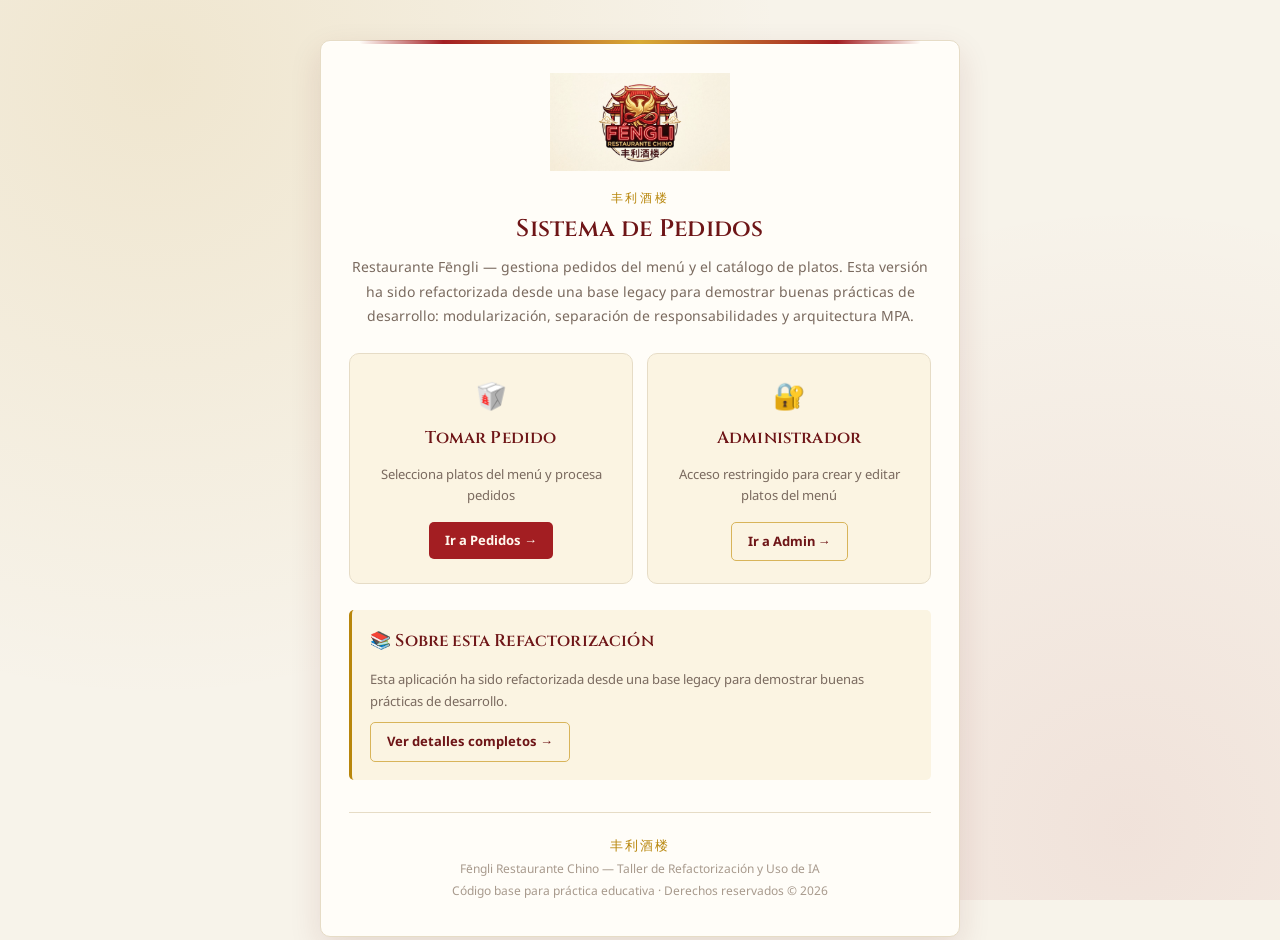
<file: index.html>
<!DOCTYPE html>
<html lang="es">
<head>
    <meta charset="UTF-8">
    <meta name="viewport" content="width=device-width, initial-scale=1.0">
    <title>Fēngli 丰利酒楼 — Sistema de Pedidos</title>
    <link rel="stylesheet" href="./css/styles.css">
</head>
<body>

<div class="contenedor-principal">
    <a href="./index.html" class="logo-marca">
        <img src="./img/logo.png" alt="Fēngli Restaurante Chino 丰利酒楼">
    </a>

    <span class="eyebrow">丰利酒楼</span>
    <h2>Sistema de Pedidos</h2>

    <p class="subtitulo">
        Restaurante Fēngli — gestiona pedidos del menú y el catálogo de platos.
        Esta versión ha sido refactorizada desde una base legacy para demostrar buenas prácticas
        de desarrollo: modularización, separación de responsabilidades y arquitectura MPA.
    </p>

    <div class="tarjetas">
        <div class="tarjeta">
            <span class="icono">🥡</span>
            <h3>Tomar Pedido</h3>
            <p>Selecciona platos del menú y procesa pedidos</p>
            <a href="./pages/pedido.html" class="enlace-boton">Ir a Pedidos →</a>
        </div>

        <div class="tarjeta admin">
            <span class="icono">🔐</span>
            <h3>Administrador</h3>
            <p>Acceso restringido para crear y editar platos del menú</p>
            <a href="./pages/login.html" class="enlace-boton">Ir a Admin →</a>
        </div>
    </div>

    <div class="info-bloque">
        <h3>📚 Sobre esta Refactorización</h3>
        <p>
            Esta aplicación ha sido refactorizada desde una base legacy para demostrar buenas prácticas de desarrollo.
        </p>
        <a href="./ABOUT.md" class="enlace-boton">Ver detalles completos →</a>
    </div>

    <div class="pie">
        <p class="caracteres">丰利酒楼</p>
        <p>Fēngli Restaurante Chino — Taller de Refactorización y Uso de IA</p>
        <p>Código base para práctica educativa · Derechos reservados © 2026</p>
    </div>
</div>

</body>
</html>
</file>
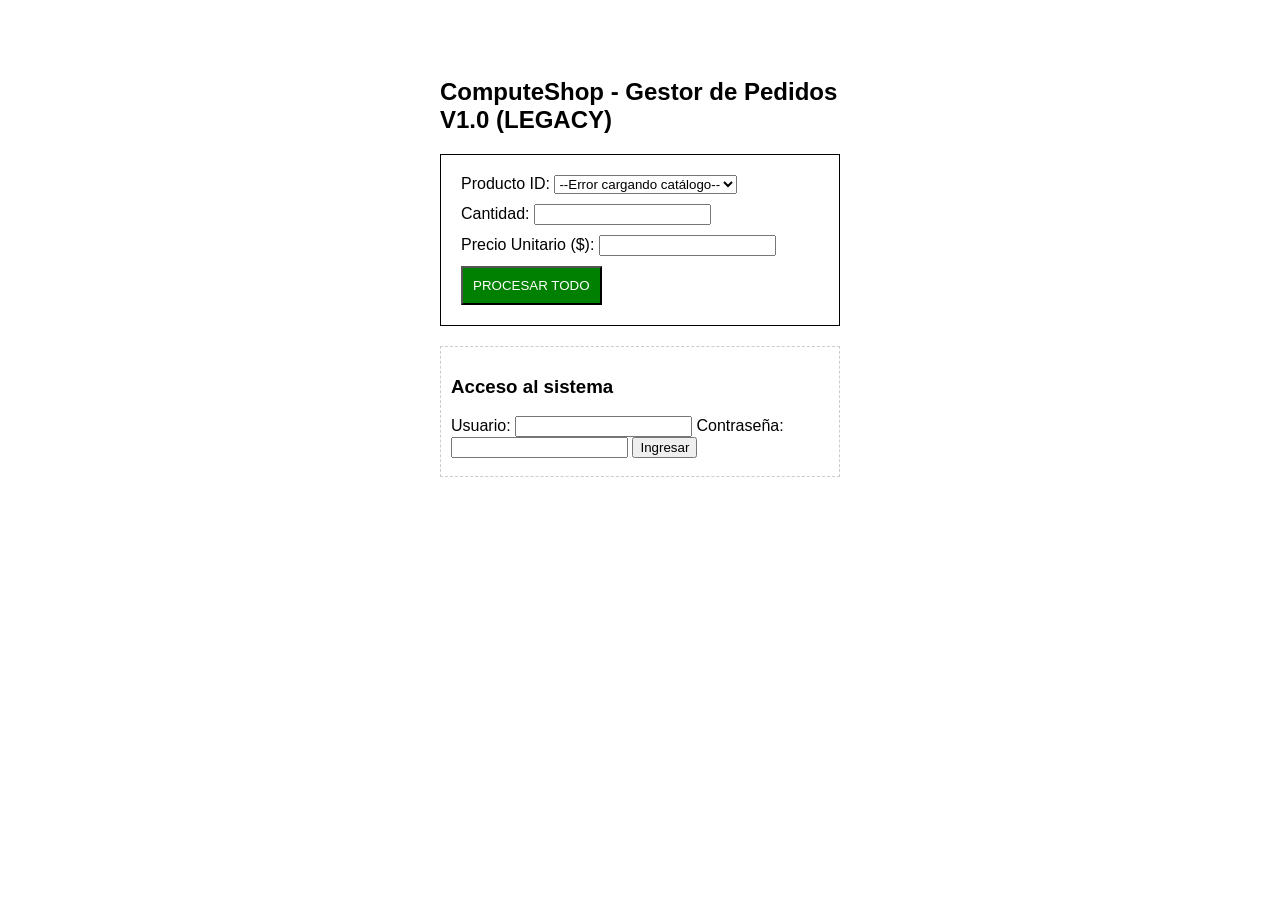
<file: index-legacy.html>
<!DOCTYPE html>
<html lang="es">
<head>
    <meta charset="UTF-8">
    <title>ComputeShop - Sistema de Pedidos (LEGACY)</title>
    <style>
        /* CSS Desordenado y con selectores redundantes */
        body { font-family: sans-serif; }
        .contenedor-principal { width: 400px; margin: auto; padding-top: 50px; }
        .clase_redundante_que_no_se_usa { color: transparent; display: none; }
        #form { border: 1px solid #000; padding: 20px; }
        .item { margin-bottom: 10px; }
        #btn { background-color: green; color: white; padding: 10px; cursor: pointer; }
    </style>
</head>
<body>

<div class="contenedor-principal">
    <h2>ComputeShop - Gestor de Pedidos V1.0 (LEGACY)</h2>
    <div id="form">
        <div class="item">
            Producto ID: 
            <select id="a">
                <option value="">--Cargando catálogo--</option>
            </select>
        </div>
        <div class="item">
            Cantidad: <input type="number" id="b">
        </div>
        <div class="item">
            Precio Unitario ($): <input type="number" id="p">
        </div>
        <button id="btn" onclick="tomarTodo()">PROCESAR TODO</button>
    </div>

    <div id="res" style="margin-top: 20px; font-weight: bold;"></div>

    <!-- Sección de autenticación (Mala práctica: credenciales en cliente) -->
    <div id="auth" style="margin-top:20px; border:1px dashed #ccc; padding:10px;">
        <h3>Acceso al sistema</h3>
        Usuario: <input type="text" id="user"> Contraseña: <input type="password" id="pass">
        <button id="loginBtn" onclick="login()">Ingresar</button>
        <button id="logoutBtn" onclick="logout()" style="display:none">Cerrar sesión</button>
        <div id="authMsg" style="margin-top:8px;color:darkred;"></div>
    </div>

    <!-- Formulario para crear productos (solo visible si está autenticado) -->
    <div id="productForm" style="margin-top:20px; border:1px solid #ddd; padding:10px; display:none;">
        <h3>Crear producto (Mala práctica: sin validación segura)</h3>
        Nombre: <input type="text" id="newName"> Precio: <input type="number" id="newPrice"> 
        <button onclick="crearProducto()">Crear</button>
        <div id="prodMsg" style="margin-top:8px;color:green;"></div>
    </div>
</div>

<script>
    // --- VARIABLES GLOBALES (Mala práctica) ---
    var items = [];
    var total_global = 0;
    var menuData = {};

    // Cargar catálogo desde Realtime Database
    function cargarMenu() {
        var url = "https://resto-app-f709c-default-rtdb.firebaseio.com/menu.json";
        fetch(url)
            .then(function(res){ if(!res.ok) throw new Error('Network response was not ok'); return res.json(); })
            .then(function(data){
                menuData = {};
                var select = document.getElementById('a');
                select.innerHTML = '<option value="">--Selecciona producto--</option>';
                if (Array.isArray(data)) {
                    data.forEach(function(item, idx){
                        var id = item.id || idx;
                        var name = item.name || ('Producto ' + id);
                        var price = item.price || item.precio || 0;
                        menuData[id] = price;
                        var opt = document.createElement('option');
                        opt.value = id;
                        opt.text = name + ' ($' + price + ')';
                        select.appendChild(opt);
                    });
                } else if (typeof data === 'object' && data !== null) {
                    Object.keys(data).forEach(function(key){
                        var item = data[key] || {};
                        var name = item.name || key;
                        var price = item.price || item.precio || 0;
                        menuData[key] = price;
                        var opt = document.createElement('option');
                        opt.value = key;
                        opt.text = name + ' ($' + price + ')';
                        select.appendChild(opt);
                    });
                }
            })
            .catch(function(err){
                console.error('Error cargando catálogo:', err);
                var select = document.getElementById('a');
                select.innerHTML = '<option value="">--Error cargando catálogo--</option>';
            });
    }

    // Autocompletar precio al seleccionar plato
    document.addEventListener('change', function(e){
        if (e.target && e.target.id === 'a') {
            var val = e.target.value;
            if (menuData && menuData[val] !== undefined) {
                document.getElementById('p').value = menuData[val];
            }
        }
    });

    // --- FUNCIÓN MONOLÍTICA (Complejidad ciclomática alta) ---
    function tomarTodo() {
        // Nombres de variables crípticos (a, b, p)
        let a = document.getElementById('a').value;
        let b = document.getElementById('b').value;
        let p = document.getElementById('p').value;

        // Conversión lax
        b = Number(b);
        p = Number(p);

        // Validación sencilla
        if (a != "" && b > 0) {
            let sub = b * p;
            // IVA hardcodeado 19%
            let tax = sub * 0.19;
            let total = sub + tax;

            document.getElementById('res').innerHTML = "Pedido: " + a + " | Subtotal: $" + sub.toFixed(2) + " | IVA: $" + tax.toFixed(2) + " | Total: $" + total.toFixed(2);

            // Limpieza manual del formulario
            document.getElementById('a').value = "";
            document.getElementById('b').value = "";
            document.getElementById('p').value = "";
        } else {
            alert("Error en datos");
        }
    }

    // --- CÓDIGO MUERTO (Función que nunca se llama) ---
    function funcionObsoletaCalculoAnterior(x, y) {
        let res = x / y;
        console.log("Calculando algo que ya no usamos...");
        return res;
    }

    // Iniciar carga de menú
    window.onload = function(){
        cargarMenu();
    };

    // --- Autenticación muy insegura (para práctica de refactor) ---
    var isLogged = false;
    // Credenciales hardcodeadas (NO HACER ESTO en producción)
    var ADMIN_USER = 'admin';
    var ADMIN_PASS = 'admin';

    function login() {
        var u = document.getElementById('user').value;
        var p = document.getElementById('pass').value;
        if (u === ADMIN_USER && p === ADMIN_PASS) {
            isLogged = true;
            document.getElementById('authMsg').innerText = 'Autenticado';
            document.getElementById('loginBtn').style.display = 'none';
            document.getElementById('logoutBtn').style.display = 'inline-block';
            document.getElementById('productForm').style.display = 'block';
        } else {
            document.getElementById('authMsg').innerText = 'Credenciales inválidas';
        }
    }

    function logout() {
        isLogged = false;
        document.getElementById('authMsg').innerText = '';
        document.getElementById('loginBtn').style.display = 'inline-block';
        document.getElementById('logoutBtn').style.display = 'none';
        document.getElementById('productForm').style.display = 'none';
    }

    // Crear producto: POST directo a Realtime DB (mala práctica: sin auth, sin sanitizar)
    function crearProducto() {
        if (!isLogged) {
            document.getElementById('prodMsg').innerText = 'No autorizado';
            return;
        }
        var name = document.getElementById('newName').value;
        var price = Number(document.getElementById('newPrice').value) || 0;
        if (name === '' || price <= 0) {
            document.getElementById('prodMsg').innerText = 'Datos inválidos';
            return;
        }
        var url = 'https://resto-app-f709c-default-rtdb.firebaseio.com/menu.json';
        var body = { name: name, price: price };
        fetch(url, { method: 'POST', headers: {'Content-Type':'application/json'}, body: JSON.stringify(body) })
            .then(function(res){ if(!res.ok) throw new Error('Error al crear'); return res.json(); })
            .then(function(data){
                document.getElementById('prodMsg').innerText = 'Producto creado';
                // refrescar el menú para incluir el nuevo producto
                cargarMenu();
                document.getElementById('newName').value = '';
                document.getElementById('newPrice').value = '';
            })
            .catch(function(err){
                console.error('Crear producto error:', err);
                document.getElementById('prodMsg').innerText = 'Error creando producto';
            });
    }
</script>

</body>
</html>
</file>
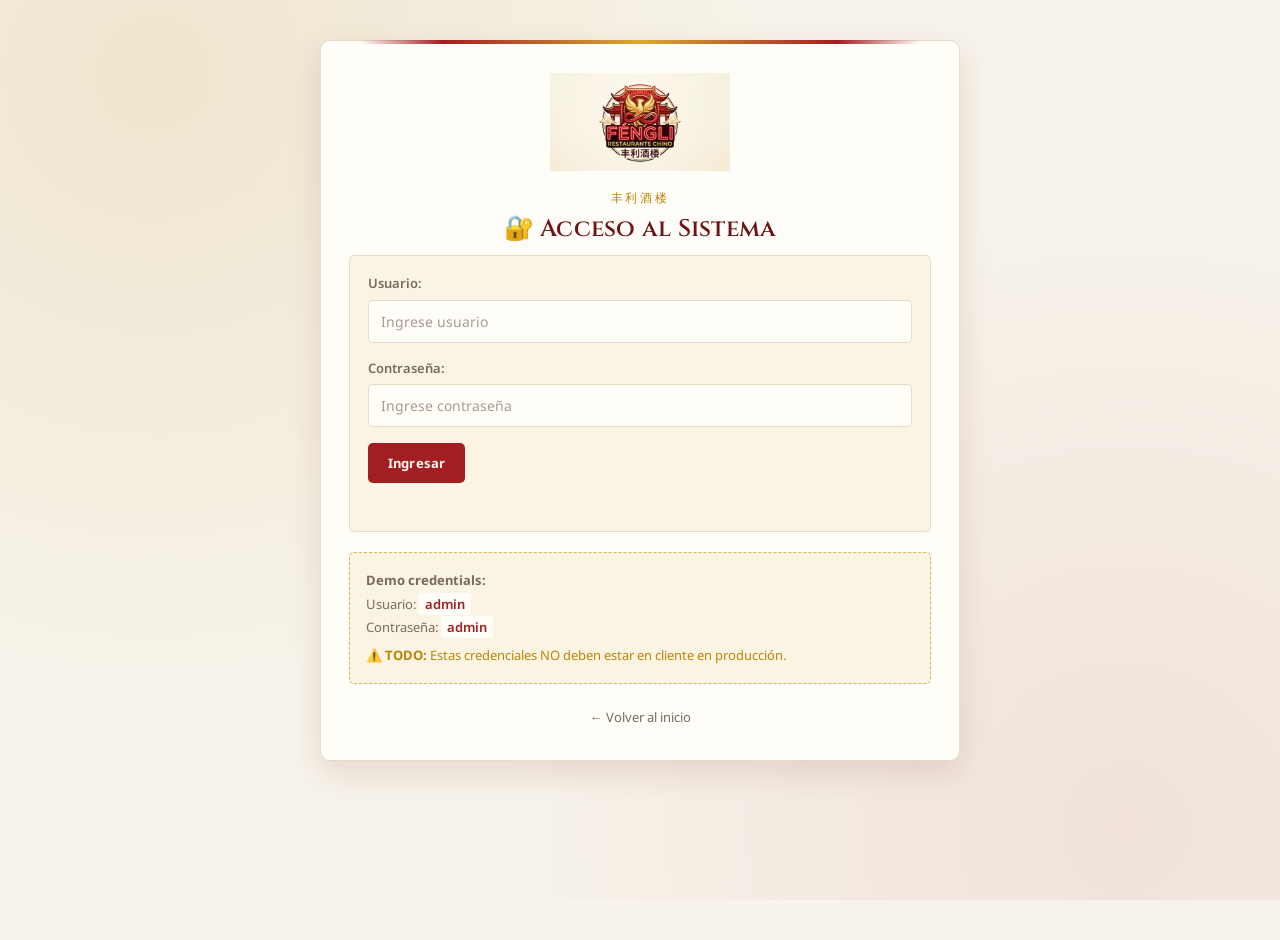
<file: pages/admin.html>
<!DOCTYPE html>
<html lang="es">
<head>
    <meta charset="UTF-8">
    <meta name="viewport" content="width=device-width, initial-scale=1.0">
    <title>Fēngli 丰利酒楼 — Admin</title>
    <link rel="stylesheet" href="../css/styles.css">
</head>
<body>

<div class="contenedor-principal">
    <div class="nav-bar">
        <a href="../index.html">🏠 Inicio</a>
        <a href="./pedido.html">🥡 Pedidos</a>
        <button id="logoutBtn" onclick="cerrarSesion()" class="logout">Cerrar sesión</button>
    </div>

    <span class="eyebrow">丰利酒楼</span>
    <h2>⚙️ Administración del Menú</h2>

    <div class="product-form active">
        <h3 id="formTitulo">Agregar Nuevo Plato al Menú</h3>

        <div class="form-group">
            <label for="newName">Nombre del Plato:</label>
            <input type="text" id="newName" placeholder="Ej: Pato Laqueado a la Pekinesa">
        </div>

        <div class="form-group">
            <label for="newPrice">Precio ($):</label>
            <input type="number" id="newPrice" step="0.01" min="0" placeholder="Ej: 15.50">
        </div>

        <div class="form-group">
            <label for="newStock">Cantidad disponible:</label>
            <input type="number" id="newStock" step="1" min="0" placeholder="Ej: 20">
        </div>

        <div class="acciones-form">
            <button id="submitBtn" onclick="guardarPlatoHandler()">➕ Crear Plato</button>
            <button id="cancelEditBtn" class="secondary" onclick="cancelarEdicion()" hidden>Cancelar edición</button>
        </div>

        <div id="prodMsg" class="product-msg"></div>
    </div>

    <div class="panel-catalogo">
        <h3>📊 Menú Actual</h3>
        <div id="menuList">
            <p class="nota-lista">Cargando menú...</p>
        </div>
    </div>
</div>

<script type="module">
    import { AuthModule } from '../js/auth.js';
    import { PedidosModule } from '../js/pedidos.js';
    import { MenuModule } from '../js/menu.js';
    import { Utils } from '../js/utils.js';

    // Guardia de sesión: si no hay usuario autenticado, redirigir al login
    const usuarioActual = sessionStorage.getItem('usuario_actual');
    if (!usuarioActual) {
        window.location.href = './login.html';
    }

    // ID del plato que se está editando actualmente (null = modo creación)
    let editandoId = null;

    // Cargar y mostrar catálogo actual
    async function cargarMenuActual() {
        try {
            const menu = await MenuModule.cargarMenu();
            const menuList = document.getElementById('menuList');

            if (Object.keys(menu).length === 0) {
                menuList.innerHTML = '<p class="nota-lista">No hay platos en el menú todavía</p>';
                return;
            }

            let html = '<table><thead><tr><th>Nombre</th><th>Precio</th><th>Cantidad</th><th>Acciones</th></tr></thead><tbody>';
            Object.entries(menu).forEach(([id, item]) => {
                html += `
                    <tr>
                        <td>${escaparHtml(item.name)}</td>
                        <td>${Utils.formatoMoneda(item.price)}</td>
                        <td>${item.stock}</td>
                        <td class="fila-acciones">
                            <button class="secondary btn-sm" onclick="editarPlatoHandler('${id}')">✏️ Editar</button>
                            <button class="danger btn-sm" onclick="eliminarPlatoHandler('${id}', '${escaparHtml(item.name).replace(/'/g, "\\'")}')">🗑️ Eliminar</button>
                        </td>
                    </tr>`;
            });
            html += '</tbody></table>';

            menuList.innerHTML = html;
        } catch (error) {
            console.error('Error cargando menú:', error);
            document.getElementById('menuList').innerHTML = '<p class="alert error">Error cargando menú</p>';
        }
    }

    function escaparHtml(texto) {
        const div = document.createElement('div');
        div.textContent = texto ?? '';
        return div.innerHTML;
    }

    // Crear o guardar edición de un plato
    window.guardarPlatoHandler = async function() {
        const nombre = document.getElementById('newName').value;
        const precio = document.getElementById('newPrice').value;
        const stock = document.getElementById('newStock').value;
        const msgDiv = document.getElementById('prodMsg');

        try {
            if (editandoId) {
                await PedidosModule.editarProducto(editandoId, nombre, precio, stock);
                msgDiv.textContent = '✅ Plato actualizado exitosamente';
            } else {
                await PedidosModule.crearProducto(nombre, precio, stock);
                msgDiv.textContent = '✅ Plato creado exitosamente';
            }
            msgDiv.classList.remove('error');
            msgDiv.classList.add('success');

            cancelarEdicion();
            await Utils.esperar(600);
            await cargarMenuActual();
        } catch (error) {
            msgDiv.textContent = '❌ Error: ' + error.message;
            msgDiv.classList.remove('success');
            msgDiv.classList.add('error');
        }
    };

    // Cargar los datos de un plato en el formulario para editarlo
    window.editarPlatoHandler = async function(id) {
        const menu = MenuModule.obtenerMenuCompleto();
        const item = menu[id];
        if (!item) return;

        editandoId = id;
        document.getElementById('newName').value = item.name;
        document.getElementById('newPrice').value = item.price;
        document.getElementById('newStock').value = item.stock;

        document.getElementById('formTitulo').textContent = `Editando: ${item.name}`;
        document.getElementById('submitBtn').textContent = '💾 Guardar Cambios';
        document.getElementById('cancelEditBtn').hidden = false;
        document.getElementById('prodMsg').textContent = '';

        document.querySelector('.product-form').scrollIntoView({ behavior: 'smooth', block: 'start' });
    };

    // Cancelar edición y volver al modo "crear"
    window.cancelarEdicion = function() {
        editandoId = null;
        Utils.limpiarFormulario(['newName', 'newPrice', 'newStock']);
        document.getElementById('formTitulo').textContent = 'Agregar Nuevo Plato al Menú';
        document.getElementById('submitBtn').textContent = '➕ Crear Plato';
        document.getElementById('cancelEditBtn').hidden = true;
    };

    // Eliminar un plato (con confirmación)
    window.eliminarPlatoHandler = async function(id, nombre) {
        const confirmado = window.confirm(`¿Eliminar "${nombre}" del menú? Esta acción no se puede deshacer.`);
        if (!confirmado) return;

        const msgDiv = document.getElementById('prodMsg');
        try {
            await PedidosModule.eliminarProducto(id);
            msgDiv.textContent = '✅ Plato eliminado';
            msgDiv.classList.remove('error');
            msgDiv.classList.add('success');

            // Si se estaba editando el plato que se eliminó, volver a modo creación
            if (editandoId === id) cancelarEdicion();

            await cargarMenuActual();
        } catch (error) {
            msgDiv.textContent = '❌ Error: ' + error.message;
            msgDiv.classList.remove('success');
            msgDiv.classList.add('error');
        }
    };

    // Cerrar sesión
    window.cerrarSesion = function() {
        sessionStorage.removeItem('usuario_actual');
        window.location.href = './login.html';
    };

    // Inicializar
    cargarMenuActual();
</script>

</body>
</html>
</file>
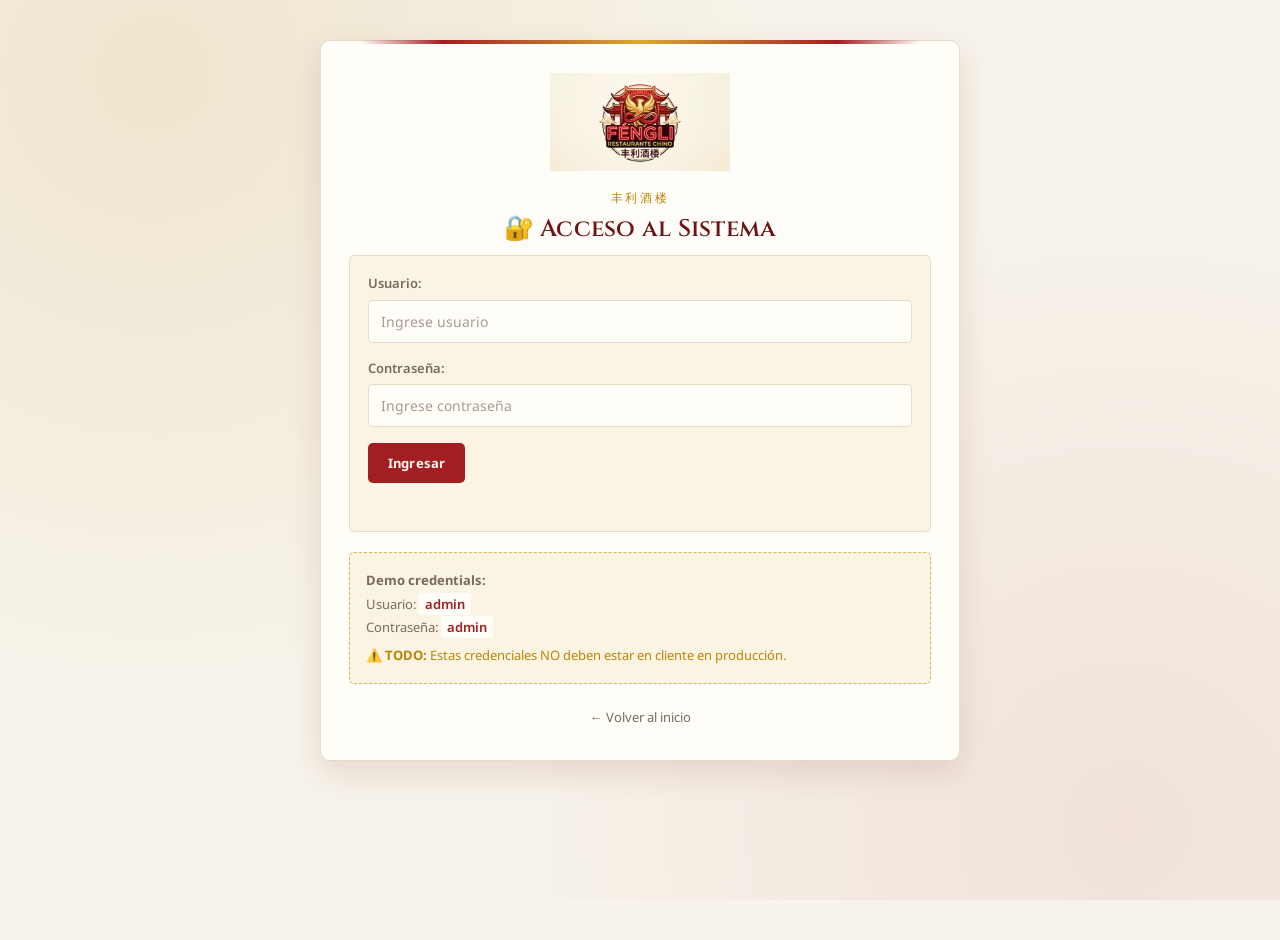
<file: pages/login.html>
<!DOCTYPE html>
<html lang="es">
<head>
    <meta charset="UTF-8">
    <meta name="viewport" content="width=device-width, initial-scale=1.0">
    <title>Fēngli 丰利酒楼 — Acceso</title>
    <link rel="stylesheet" href="../css/styles.css">
</head>
<body>

<div class="contenedor-principal">
    <a href="../index.html" class="logo-marca">
        <img src="../img/logo.png" alt="Fēngli Restaurante Chino 丰利酒楼">
    </a>

    <span class="eyebrow">丰利酒楼</span>
    <h2>🔐 Acceso al Sistema</h2>

    <div class="auth-section">
        <div class="form-group">
            <label for="user">Usuario:</label>
            <input type="text" id="user" placeholder="Ingrese usuario" autocomplete="username">
        </div>
        
        <div class="form-group">
            <label for="pass">Contraseña:</label>
            <input type="password" id="pass" placeholder="Ingrese contraseña" autocomplete="current-password">
        </div>
        
        <button id="loginBtn" onclick="manejarLogin()">Ingresar</button>
        
        <div id="authMsg" class="auth-msg"></div>
    </div>

    <div class="credenciales-demo">
        <p><strong>Demo credentials:</strong></p>
        <p>Usuario: <code>admin</code></p>
        <p>Contraseña: <code>admin</code></p>
        <p class="aviso">
            ⚠️ <strong>TODO:</strong> Estas credenciales NO deben estar en cliente en producción.
        </p>
    </div>

    <div class="volver">
        <a href="../index.html">← Volver al inicio</a>
    </div>
</div>

<script type="module">
    import { AuthModule } from '../js/auth.js';

    window.manejarLogin = function() {
        const usuario = document.getElementById('user').value;
        const password = document.getElementById('pass').value;

        const elementos = {
            authMsg: document.getElementById('authMsg'),
            loginBtn: document.getElementById('loginBtn'),
            logoutBtn: null,
            productForm: null
        };

        if (AuthModule.login(usuario, password, elementos)) {
            // Persistir sesión y redirigir al panel de administración
            sessionStorage.setItem('usuario_actual', usuario);
            setTimeout(() => {
                window.location.href = './admin.html';
            }, 800);
        }
    };

    // Permitir login con Enter
    document.getElementById('pass').addEventListener('keypress', (e) => {
        if (e.key === 'Enter') {
            window.manejarLogin();
        }
    });
</script>

</body>
</html>
</file>
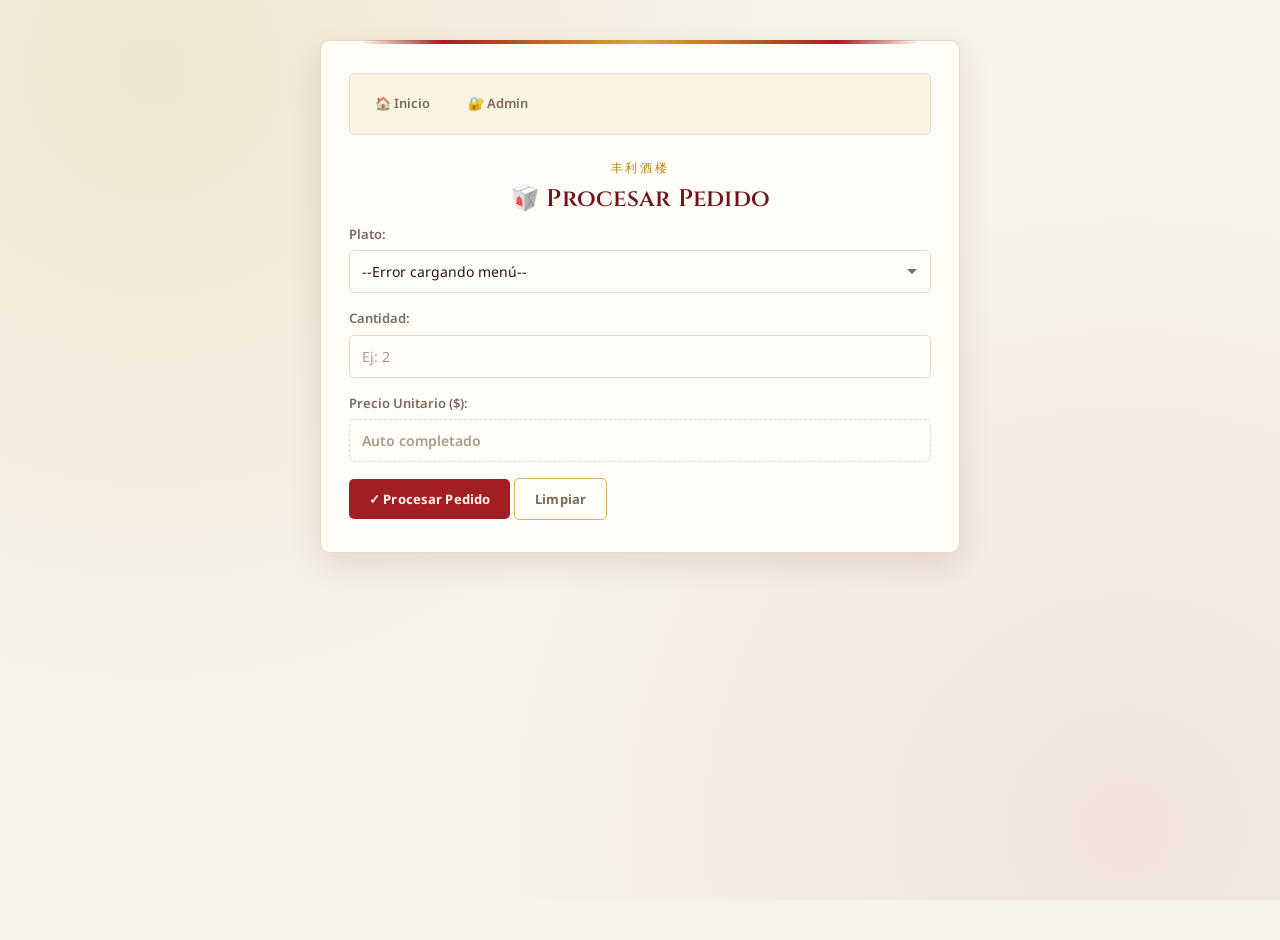
<file: pages/pedido.html>
<!DOCTYPE html>
<html lang="es">
<head>
    <meta charset="UTF-8">
    <meta name="viewport" content="width=device-width, initial-scale=1.0">
    <title>Fēngli 丰利酒楼 — Tomar Pedido</title>
    <link rel="stylesheet" href="../css/styles.css">
</head>
<body>

<div class="contenedor-principal">
    <div class="nav-bar">
        <a href="../index.html">🏠 Inicio</a>
        <a href="./login.html">🔐 Admin</a>
    </div>

    <span class="eyebrow">丰利酒楼</span>
    <h2>🥡 Procesar Pedido</h2>
    
    <div id="form">
        <div class="form-group">
            <label for="a">Plato:</label>
            <select id="a">
                <option value="">--Cargando menú--</option>
            </select>
        </div>
        
        <div class="form-group">
            <label for="b">Cantidad:</label>
            <input type="number" id="b" min="1" placeholder="Ej: 2">
        </div>
        
        <div class="form-group">
            <label for="p">Precio Unitario ($):</label>
            <input type="number" id="p" step="0.01" readonly placeholder="Auto completado">
        </div>
        
        <button onclick="procesarPedido()">✓ Procesar Pedido</button>
        <button class="secondary" onclick="limpiar()">Limpiar</button>
    </div>

    <div id="res" class="resultado" hidden></div>
</div>

<script type="module">
    import { MenuModule } from '../js/menu.js';
    import { PedidosModule } from '../js/pedidos.js';
    import { Utils } from '../js/utils.js';

    // Cargar catálogo al iniciar
    async function inicializar() {
        try {
            await MenuModule.cargarMenu('a');
            // Attach change listener para auto-completar precio
            document.getElementById('a').addEventListener('change', autoCompletarPrecio);
        } catch (error) {
            console.error('Error inicializando:', error);
        }
    }

    // Auto-completar precio al seleccionar producto
    function autoCompletarPrecio() {
        const platoId = document.getElementById('a').value;
        if (platoId) {
            const precio = MenuModule.obtenerPrecio(platoId);
            document.getElementById('p').value = precio;
        }
    }

    // Procesar pedido
    window.procesarPedido = async function() {
        const productoId = document.getElementById('a').value;
        const cantidad = document.getElementById('b').value;
        const precio = document.getElementById('p').value;

        // Usar módulo de pedidos
        const pedido = PedidosModule.procesarPedido(productoId, cantidad, precio);

        if (!pedido) {
            const validacion = PedidosModule.validarPedido(productoId, cantidad, precio);
            const mensaje = validacion.errores.join('\n');
            alert('❌ Errores:\n' + mensaje);
            return;
        }

        const nombre = MenuModule.obtenerNombre(productoId);
        const botonProcesar = document.querySelector('#form button:not(.secondary)');
        botonProcesar.disabled = true;

        try {
            await PedidosModule.crearPedido(pedido, nombre);
        } catch (error) {
            alert('❌ ' + error.message);
            return;
        } finally {
            botonProcesar.disabled = false;
        }

        // Mostrar resultado
        const resDiv = document.getElementById('res');
        resDiv.innerHTML = `
            <strong>✅ Pedido Procesado</strong><br>
            <strong>Plato:</strong> ${nombre}<br>
            <strong>Cantidad:</strong> ${pedido.cantidad}<br>
            <strong>Precio Unit:</strong> ${Utils.formatoMoneda(pedido.precio)}<br>
            <strong>Subtotal:</strong> ${Utils.formatoMoneda(pedido.subtotal)}<br>
            <strong>IVA (19%):</strong> ${Utils.formatoMoneda(pedido.iva)}<br>
            <strong class="total-final">TOTAL: ${Utils.formatoMoneda(pedido.total)}</strong>
        `;
        resDiv.style.display = 'block';

        // Limpiar formulario
        limpiar();
        await MenuModule.cargarMenu('a');
    };

    // Limpiar formulario
    window.limpiar = function() {
        Utils.limpiarFormulario(['a', 'b', 'p']);
    };

    // Inicializar al cargar
    inicializar();
</script>

</body>
</html>
</file>
<file: css/styles.css>
/* ============================================================
   FÉNGLI 丰利酒楼 — Sistema de diseño
   Dirección: laca roja y dorado sobre papel crema, inspirado
   directamente en la paleta del logo (pagoda + fénix).
   ============================================================ */

@import url('https://fonts.googleapis.com/css2?family=Cinzel:wght@500;600;700&family=Noto+Sans:wght@400;500;600;700&display=swap');

:root {
    /* Color — tomado del logo */
    --cream: #f7f3ea;
    --paper: #fffdf8;
    --paper-2: #fbf4e2;
    --border: #e6dcc6;
    --border-gold: #d8b45a;

    --red: #a31e22;
    --red-bright: #c6383b;
    --red-deep: #6e1517;
    --red-soft: rgba(163, 30, 34, 0.08);

    --gold: #b8860b;
    --gold-bright: #d8ab35;
    --gold-light: #efd8a0;
    --gold-soft: rgba(184, 134, 11, 0.12);

    --ink: #2b1512;
    --text-muted: #7a6a5f;
    --text-faint: #a89a8d;

    --success: #2e7d5b;
    --success-soft: rgba(46, 125, 91, 0.1);
    --danger: #a31e22;
    --danger-soft: rgba(163, 30, 34, 0.08);
    --warn: #b8860b;

    /* Tipografía */
    --font-display: 'Cinzel', 'Georgia', serif;
    --font-body: 'Noto Sans', 'Segoe UI', sans-serif;

    /* Layout */
    --radius: 10px;
    --radius-sm: 5px;
    --shadow-panel: 0 1px 0 rgba(255, 255, 255, 0.6) inset, 0 12px 32px rgba(110, 21, 23, 0.12);
}

* {
    margin: 0;
    padding: 0;
    box-sizing: border-box;
}

html {
    -webkit-text-size-adjust: 100%;
}

body {
    font-family: var(--font-body);
    background-color: var(--cream);
    background-image:
        radial-gradient(circle at 12% 8%, var(--gold-soft), transparent 45%),
        radial-gradient(circle at 88% 92%, var(--red-soft), transparent 45%);
    background-attachment: fixed;
    color: var(--ink);
    line-height: 1.5;
    min-height: 100vh;
}

@media (prefers-reduced-motion: reduce) {
    *, *::before, *::after {
        animation-duration: 0.001ms !important;
        transition-duration: 0.001ms !important;
    }
}

/* ---------- Contenedor ---------- */

.contenedor-principal {
    width: 92%;
    max-width: 640px;
    margin: 40px auto;
    padding: 32px 28px;
    background-color: var(--paper);
    border: 1px solid var(--border);
    border-radius: var(--radius);
    box-shadow: var(--shadow-panel);
    position: relative;
}

/* Filete laca + oro en el borde superior — firma visual del sistema */
.contenedor-principal::before {
    content: '';
    position: absolute;
    top: -1px;
    left: 6%;
    right: 6%;
    height: 4px;
    background: linear-gradient(90deg, transparent, var(--red) 15%, var(--gold-bright) 50%, var(--red) 85%, transparent);
    border-radius: 0 0 4px 4px;
}

.logo-marca {
    display: block;
    max-width: 180px;
    margin: 0 auto 18px;
}

.logo-marca img {
    width: 100%;
    height: auto;
    display: block;
    mix-blend-mode: multiply;
}

h1, h2, h3 {
    font-family: var(--font-display);
    font-weight: 600;
    color: var(--red-deep);
    letter-spacing: 0.01em;
}

h2 {
    font-size: 24px;
    margin-bottom: 8px;
    display: flex;
    align-items: center;
    justify-content: center;
    gap: 10px;
    text-align: center;
}

h3 {
    font-size: 17px;
    margin-bottom: 14px;
    justify-content: flex-start;
    text-align: left;
}

.subtitulo {
    color: var(--text-muted);
    font-size: 14px;
    line-height: 1.75;
    margin-bottom: 24px;
    text-align: center;
}

.eyebrow {
    display: block;
    font-family: var(--font-display);
    font-size: 12px;
    letter-spacing: 0.22em;
    text-transform: uppercase;
    color: var(--gold);
    text-align: center;
    margin-bottom: 4px;
}

/* Divisor ornamental tipo nube de la buena fortuna */
.divisor {
    display: flex;
    align-items: center;
    gap: 10px;
    margin: 22px 0;
    color: var(--gold);
}

.divisor::before, .divisor::after {
    content: '';
    flex: 1;
    height: 1px;
    background: linear-gradient(90deg, transparent, var(--border-gold));
}

.divisor::after {
    background: linear-gradient(90deg, var(--border-gold), transparent);
}

/* ---------- Navegación ---------- */

.nav-bar {
    background-color: var(--paper-2);
    border: 1px solid var(--border);
    padding: 10px;
    margin-bottom: 24px;
    border-radius: var(--radius-sm);
    display: flex;
    gap: 8px;
    flex-wrap: wrap;
    align-items: center;
}

.nav-bar a, .nav-bar button {
    color: var(--text-muted);
    text-decoration: none;
    padding: 9px 14px;
    background-color: transparent;
    border: 1px solid transparent;
    border-radius: var(--radius-sm);
    cursor: pointer;
    font-family: var(--font-body);
    font-size: 13px;
    font-weight: 600;
    transition: color 0.15s ease, border-color 0.15s ease, background-color 0.15s ease;
}

.nav-bar a:hover, .nav-bar button:hover {
    color: var(--red-deep);
    border-color: var(--border-gold);
    background-color: var(--paper);
}

.nav-bar button.logout {
    margin-left: auto;
    color: var(--danger);
}

.nav-bar button.logout:hover {
    border-color: var(--danger);
    background-color: var(--danger-soft);
}

/* ---------- Formularios ---------- */

.form-group {
    margin-bottom: 16px;
}

.form-group label {
    display: block;
    margin-bottom: 6px;
    font-size: 13px;
    font-weight: 600;
    color: var(--text-muted);
}

.form-group input,
.form-group select {
    width: 100%;
    padding: 11px 12px;
    background-color: var(--paper);
    border: 1px solid var(--border);
    border-radius: var(--radius-sm);
    color: var(--ink);
    font-family: var(--font-body);
    font-size: 14px;
    transition: border-color 0.15s ease, box-shadow 0.15s ease;
}

.form-group input::placeholder {
    color: var(--text-faint);
}

.form-group input:focus,
.form-group select:focus {
    outline: none;
    border-color: var(--gold);
    box-shadow: 0 0 0 3px var(--gold-soft);
}

.form-group input[readonly] {
    color: var(--red);
    font-weight: 600;
    border-style: dashed;
    cursor: default;
}

.form-group select {
    appearance: none;
    background-image: url("data:image/svg+xml,%3Csvg xmlns='http://www.w3.org/2000/svg' width='12' height='8' viewBox='0 0 12 8'%3E%3Cpath fill='%237a6a5f' d='M1 1l5 5 5-5'/%3E%3C/svg%3E");
    background-repeat: no-repeat;
    background-position: right 12px center;
    padding-right: 32px;
}

/* ---------- Botones ---------- */

button {
    background-color: var(--red);
    color: #fff8ee;
    padding: 11px 20px;
    border: none;
    border-radius: var(--radius-sm);
    cursor: pointer;
    font-family: var(--font-body);
    font-size: 13px;
    font-weight: 700;
    letter-spacing: 0.01em;
    transition: transform 0.1s ease, background-color 0.15s ease, box-shadow 0.15s ease;
}

button:hover {
    background-color: var(--red-bright);
    box-shadow: 0 0 0 3px var(--red-soft);
}

button:active {
    transform: translateY(1px);
}

button:focus-visible {
    outline: 2px solid var(--gold);
    outline-offset: 2px;
}

button.danger {
    background-color: var(--ink);
    color: #fff8ee;
}

button.danger:hover {
    background-color: #40241f;
    box-shadow: 0 0 0 3px rgba(43, 21, 18, 0.12);
}

button.secondary {
    background-color: transparent;
    color: var(--text-muted);
    border: 1px solid var(--border-gold);
}

button.secondary:hover {
    color: var(--red-deep);
    border-color: var(--gold);
    background-color: var(--paper-2);
    box-shadow: none;
}

/* ---------- Tarjetas de acción (home) ---------- */

.tarjetas {
    display: grid;
    grid-template-columns: 1fr 1fr;
    gap: 14px;
    margin-top: 10px;
}

.tarjeta {
    background-color: var(--paper-2);
    border: 1px solid var(--border);
    border-radius: var(--radius);
    padding: 22px 18px;
    text-align: center;
    transition: border-color 0.2s ease, transform 0.2s ease, box-shadow 0.2s ease;
    position: relative;
}

.tarjeta:hover {
    border-color: var(--border-gold);
    transform: translateY(-2px);
    box-shadow: 0 10px 24px rgba(110, 21, 23, 0.1);
}

.tarjeta .icono {
    font-size: 26px;
    display: block;
    margin-bottom: 10px;
}

.tarjeta h3 {
    text-align: center;
}

.tarjeta p {
    color: var(--text-muted);
    font-size: 13px;
    margin: 8px 0 16px;
    line-height: 1.6;
}

.tarjeta .enlace-boton {
    display: inline-block;
    background-color: var(--red);
    color: #fff8ee;
    padding: 9px 16px;
    text-decoration: none;
    border-radius: var(--radius-sm);
    font-size: 13px;
    font-weight: 700;
    transition: background-color 0.15s ease, box-shadow 0.15s ease;
}

.tarjeta .enlace-boton:hover {
    background-color: var(--red-bright);
    box-shadow: 0 0 0 3px var(--red-soft);
}

.tarjeta.admin .enlace-boton {
    background-color: transparent;
    border: 1px solid var(--border-gold);
    color: var(--red-deep);
}

.tarjeta.admin .enlace-boton:hover {
    border-color: var(--gold);
    color: var(--gold);
    box-shadow: none;
}

@media (max-width: 600px) {
    .tarjetas {
        grid-template-columns: 1fr;
    }
}

/* ---------- Bloque informativo ---------- */

.info-bloque {
    margin-top: 26px;
    padding: 18px;
    background-color: var(--paper-2);
    border-left: 3px solid var(--gold);
    border-radius: var(--radius-sm);
}

.info-bloque h3 {
    text-align: left;
}

.info-bloque p {
    color: var(--text-muted);
    font-size: 13px;
    margin: 10px 0;
    line-height: 1.7;
}

.info-bloque .enlace-boton {
    display: inline-block;
    background-color: transparent;
    border: 1px solid var(--border-gold);
    color: var(--red-deep);
    padding: 9px 16px;
    text-decoration: none;
    border-radius: var(--radius-sm);
    font-size: 13px;
    font-weight: 700;
    transition: border-color 0.15s ease, color 0.15s ease;
}

.info-bloque .enlace-boton:hover {
    border-color: var(--gold);
    color: var(--gold);
}

/* ---------- Footer ---------- */

.pie {
    margin-top: 32px;
    padding-top: 20px;
    text-align: center;
    border-top: 1px solid var(--border);
    color: var(--text-faint);
}

.pie p {
    font-size: 12px;
    margin: 4px 0;
}

.pie .caracteres {
    font-family: var(--font-display);
    color: var(--gold);
    font-size: 13px;
    letter-spacing: 0.15em;
}

/* ---------- Resultado de pedido ---------- */

#res, .resultado {
    margin-top: 20px;
    padding: 16px 18px;
    background-color: var(--success-soft);
    border: 1px solid var(--success);
    border-radius: var(--radius-sm);
    line-height: 1.9;
    font-size: 14px;
    animation: aparecer 0.25s ease;
}

.resultado strong {
    font-weight: 700;
}

.total-final {
    display: inline-block;
    margin-top: 6px;
    color: var(--success) !important;
    font-size: 17px !important;
}

@keyframes aparecer {
    from { opacity: 0; transform: translateY(4px); }
    to { opacity: 1; transform: translateY(0); }
}

/* ---------- Autenticación ---------- */

#auth, .auth-section {
    margin-top: 4px;
    border: 1px solid var(--border);
    padding: 18px;
    border-radius: var(--radius-sm);
    background-color: var(--paper-2);
}

#authMsg, .auth-msg {
    margin-top: 12px;
    color: var(--danger);
    font-size: 13px;
    font-weight: 700;
    min-height: 18px;
}

#authMsg.success, .auth-msg.success {
    color: var(--success);
}

.credenciales-demo {
    margin-top: 20px;
    padding: 14px 16px;
    background-color: var(--paper-2);
    border: 1px dashed var(--border-gold);
    border-radius: var(--radius-sm);
    font-size: 13px;
    color: var(--text-muted);
}

.credenciales-demo p {
    margin: 4px 0;
}

.credenciales-demo code {
    font-family: 'Noto Sans', monospace;
    background-color: var(--paper);
    padding: 2px 6px;
    border-radius: 3px;
    color: var(--red);
    font-weight: 600;
}

.credenciales-demo .aviso {
    color: var(--warn);
    margin-top: 8px;
}

.volver {
    margin-top: 20px;
    text-align: center;
}

.volver a {
    color: var(--text-muted);
    text-decoration: none;
    font-size: 13px;
    transition: color 0.15s ease;
}

.volver a:hover {
    color: var(--red);
}

/* ---------- Formularios de productos/admin ---------- */

#productForm, .product-form {
    margin-top: 20px;
    border: 1px solid var(--border);
    padding: 18px;
    border-radius: var(--radius-sm);
    background-color: var(--paper-2);
    display: none;
}

#productForm.active, .product-form.active {
    display: block;
}

#prodMsg, .product-msg {
    margin-top: 12px;
    color: var(--success);
    font-size: 13px;
    font-weight: 700;
    min-height: 18px;
}

#prodMsg.error, .product-msg.error {
    color: var(--danger);
}

.panel-catalogo {
    margin-top: 24px;
    padding: 18px;
    background-color: var(--paper-2);
    border-radius: var(--radius-sm);
    border: 1px solid var(--border);
}

.acciones-form {
    display: flex;
    gap: 10px;
    flex-wrap: wrap;
}

.fila-acciones {
    display: flex;
    gap: 6px;
    flex-wrap: wrap;
}

button.btn-sm {
    padding: 6px 10px;
    font-size: 12px;
}

table td.fila-acciones {
    display: flex;
}

.nota-lista {
    margin-top: 6px;
    color: var(--text-faint);
    font-size: 12px;
}

/* ---------- Tabla del menú ---------- */

table {
    width: 100%;
    border-collapse: collapse;
    margin-top: 14px;
    font-size: 13px;
}

table thead {
    background-color: var(--paper);
}

table th {
    text-align: left;
    padding: 10px 12px;
    color: var(--gold);
    font-family: var(--font-display);
    font-size: 11px;
    letter-spacing: 0.08em;
    text-transform: uppercase;
    border-bottom: 1px solid var(--border-gold);
}

table td {
    padding: 10px 12px;
    border-bottom: 1px solid var(--border);
    color: var(--ink);
}

table td:nth-child(2) {
    font-weight: 700;
    color: var(--red);
}

table tbody tr {
    transition: background-color 0.15s ease;
}

table tbody tr:hover {
    background-color: var(--paper-2);
}

/* ---------- Alertas ---------- */

.alert {
    padding: 14px 16px;
    margin-bottom: 15px;
    border-radius: var(--radius-sm);
    font-size: 13px;
    font-weight: 600;
    border: 1px solid transparent;
}

.alert.error {
    background-color: var(--danger-soft);
    color: var(--danger);
    border-color: rgba(163, 30, 34, 0.25);
}

.alert.success {
    background-color: var(--success-soft);
    color: var(--success);
    border-color: rgba(46, 125, 91, 0.25);
}

.alert.info {
    background-color: var(--gold-soft);
    color: var(--gold);
    border-color: rgba(184, 134, 11, 0.25);
}

/* ---------- Accesibilidad: foco de teclado global ---------- */

a:focus-visible,
input:focus-visible,
select:focus-visible {
    outline: 2px solid var(--gold);
    outline-offset: 2px;
}

/* ---------- Responsive ---------- */

@media (max-width: 600px) {
    .contenedor-principal {
        width: 94%;
        margin: 18px auto;
        padding: 20px;
    }

    .nav-bar {
        flex-direction: column;
        align-items: stretch;
    }

    .nav-bar button.logout {
        margin-left: 0;
    }

    h2 {
        font-size: 20px;
    }

    .logo-marca {
        max-width: 140px;
    }

    table {
        font-size: 12px;
    }

    table th, table td {
        padding: 8px;
    }
}
</file>
